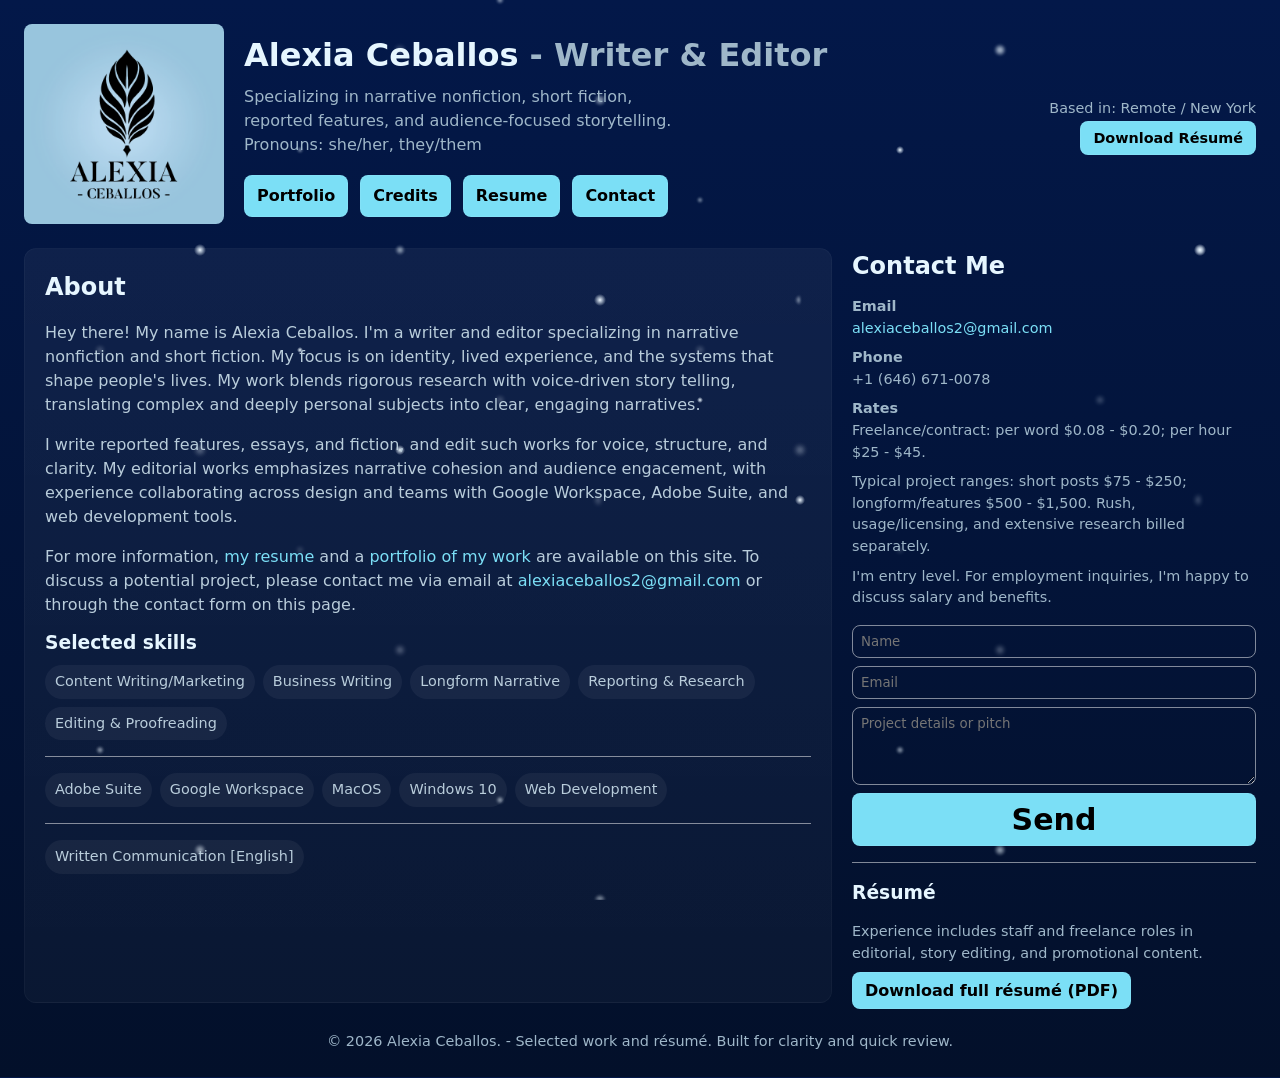
<file: index.html>
<!doctype html>
<html lang="en">
<head>
    <meta charset="utf-8" />
    <meta name="viewport" content="width=device-width,initial-scale=1" />
    <title>Alexia Ceballos - Writer | Resume & Portfolio</title>
    <meta name="description" content="Portfolio and resume of Alexia Ceballos, professional writer - fiction, essays, features, editing." />
    <link rel="stylesheet" href="a/style.css">
    <link rel="icon" href="a/img/favicon.svg" type="image/svg+xml">
    <link rel="icon" href="a/img/favicon-32.png" sizes="32x32" type="image/png">
    <link rel="apple-touch-icon" href="a/img/apple-touch-icon.png">
</head>
<body>
    <div class="wrap" role="main">
        <header>
            <div class="avatar" aria-hidden="true"></div>
            <div>
                <h1>Alexia Ceballos<span class="byline"> - Writer & Editor</span></h1>
                <div class="byline">Specializing in narrative nonfiction, short fiction,<br> reported features, and audience-focused storytelling.<br>Pronouns: she/her, they/them</div>
                <nav aria-label="Primary">
                    <a class="btn" href="portfolio/index.html">Portfolio</a>
                    <a class="btn" href="credits.html">Credits</a>
                    <a class="btn" href="#resume">Resume</a>
                    <a class="btn" href="#contact">Contact</a>
                </nav>
            </div>
            <div class="meta">
                <div class="small">Based in: Remote / New York</div>
                <div style="margin-top:8px">
                    <a class="btn" href="a/resume/aCebalos-resume-may-2026.pdf" download>Download Résumé</a>
                </div>
            </div>
        </header>

        <main>
            <section class="card" aria-labelledby="about-heading">
                <h2 id="about-heading">About</h2>
                <p class="summary">Hey there! My name is Alexia Ceballos. I'm a writer and editor specializing in narrative nonfiction and short fiction. My focus is on identity, lived experience, and the systems that shape people's lives. My work blends rigorous research with voice-driven story telling, translating complex and deeply personal subjects into clear, engaging narratives.</p>
                <p class="summary">I write reported features, essays, and fiction, and edit such works for voice, structure, and clarity. My editorial works emphasizes narrative cohesion and audience engacement, with experience collaborating across design and teams with Google Workspace, Adobe Suite, and web development tools.</p>
                <p class="summary">For more information, <a href="a/resume/aCebalos-resume-may-2026.pdf" download>my resume</a> and a <a href="portfolio/index.html">portfolio of my work</a> are available on this site. To discuss a potential project, please contact me via email at <a href="mailto:alexiaceballos2@gmail.com">alexiaceballos2@gmail.com</a> or through the contact form on this page.</p>

                        <h3 style="margin:0 0 8px 0">Selected skills</h3>
                        <div class="skills">
                            <span class="chip">Content Writing/Marketing</span>
                            <span class="chip">Business Writing</span>
                            <span class="chip">Longform Narrative</span>
                            <span class="chip">Reporting & Research</span>
                            <span class="chip">Editing & Proofreading</span>
                            </div>
                            <hr style="border:none;border-top:1px solid rgba(255,255,255,0.5);margin:16px 0">
                            <div class="skills">
                            <span class="chip">Adobe Suite</span>
                            <span class="chip">Google Workspace</span>
                            <span class="chip">MacOS</span>
                            <span class="chip">Windows 10</span>
                            <span class="chip">Web Development</span>
                            </div>
                            <hr style="border:none;border-top:1px solid rgba(255,255,255,0.5);margin:16px 0">
                            <div class="skills">
                            <span class="chip">Written Communication [English]</span>      
                        </div>
            </section>

            <aside id="shared-aside-placeholder" class="card aside-only" aria-labelledby="contact-heading" data-include="a/aside.html">
                <!-- Shared aside will be loaded here from a/aside.html -->
            </aside>
        </main>

        <footer>
            <div>© <span id="year"></span> Alexia Ceballos. - Selected work and résumé. Built for clarity and quick review.</div>
        </footer>
    </div>

    <script>
        // Small enhancements
        document.getElementById('year').textContent = new Date().getFullYear();

        // Simple progressive enhancement: open external portfolio links in new tab if not same origin
        document.querySelectorAll('a.work').forEach(a=>{
            try{
                const url = new URL(a.href, location.href);
                if(url.origin !== location.origin) a.target = '_blank';
            }catch(e){}
        });

        // Load shared aside partial
        function loadSharedAside(path, selector){
            var el = document.querySelector(selector);
            if(!el) return;
            fetch(path).then(function(r){ if(!r.ok) throw new Error('Failed to load'); return r.text(); }).then(function(html){ el.innerHTML = html; }).catch(function(){ });
        }
        loadSharedAside('a/aside.html','#shared-aside-placeholder');
    </script>

<!-- PURE CSS SNOWFALL -->
<div class="snow-bg"><div class="snow-layer"></div><div class="snow-layer"></div><div class="snow-layer"></div></div>
<img src="a/img/se_spacer.png" alt="" width="1" height="1" style="position:absolute; visibility:hidden;">    
</body>
</html>
</file>
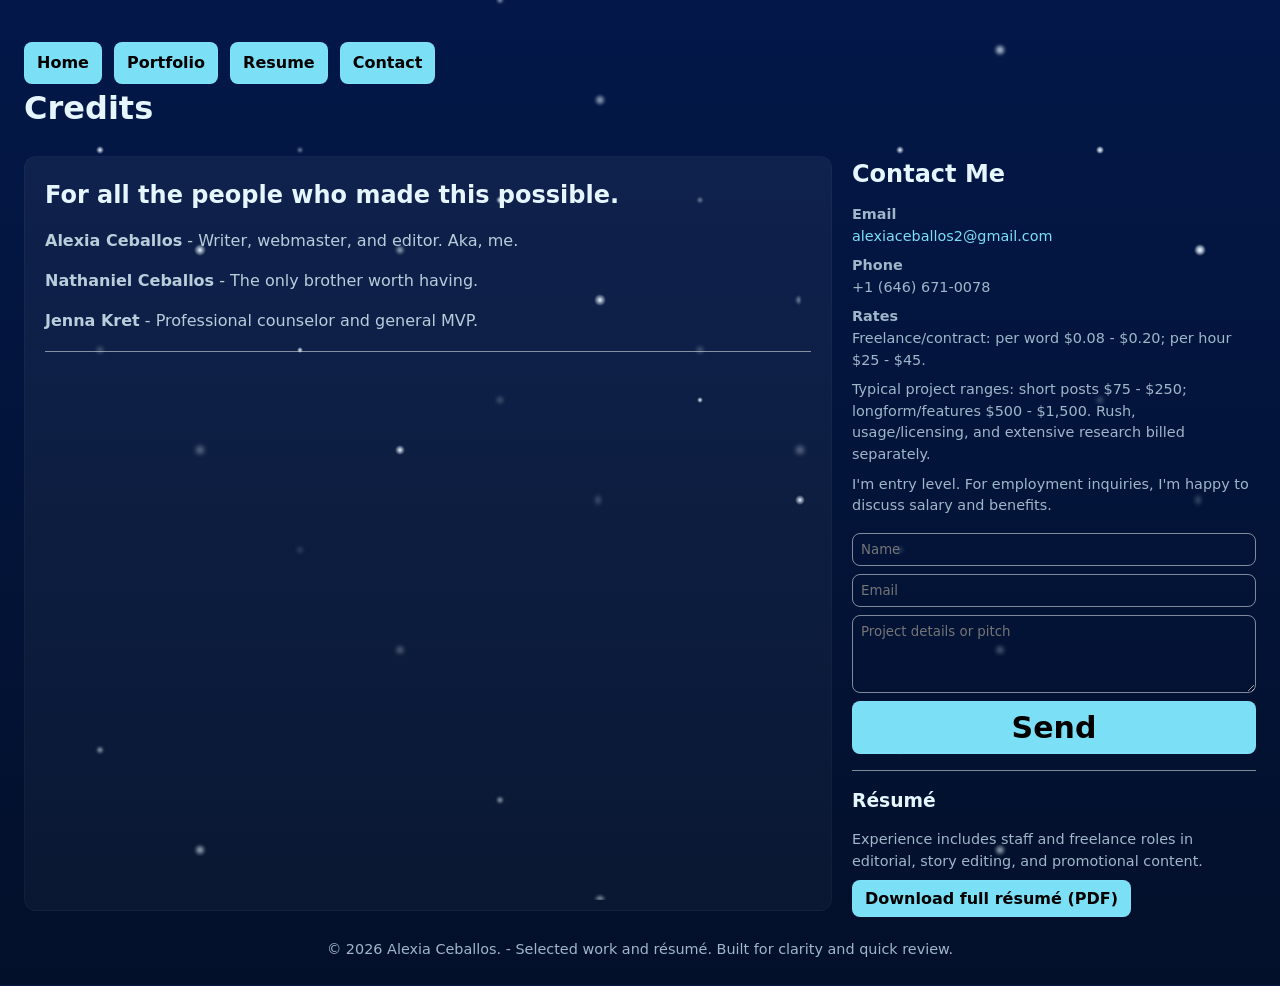
<file: credits.html>
<!doctype html>
<html lang="en">
<head>
    <meta charset="utf-8" />
    <meta name="viewport" content="width=device-width,initial-scale=1" />
    <title>Alexia Ceballos - Writer | Resume & Portfolio</title>
    <meta name="description" content="Portfolio and resume of Alexia Ceballos, professional writer - fiction, essays, features, editing." />
    <link rel="stylesheet" href="a/style.css">
    <link rel="icon" href="a/img/favicon.svg" type="image/svg+xml">
    <link rel="icon" href="a/img/favicon-32.png" sizes="32x32" type="image/png">
    <link rel="apple-touch-icon" href="a/img/apple-touch-icon.png">
</head>
<body>
    <div class="wrap" role="main">
                        <nav aria-label="Primary">
                    <a class="btn" href="index.html">Home</a>
                    <a class="btn" href="portfolio/index.html">Portfolio</a>
                    <a class="btn" href="#resume">Resume</a>
                    <a class="btn" href="#contact">Contact</a>
                </nav>
        <h1>Credits</h1>
        <main>
            <section class="card" aria-labelledby="about-heading">
                <h2>For all the people who made this possible.</h2>
                <p class= "summary"><b>Alexia Ceballos</b> - Writer, webmaster, and editor. Aka, me.</p>
                <p class= "summary"><b>Nathaniel Ceballos</b> - The only brother worth having.</p>
                <p class= "summary"><b>Jenna Kret</b> - Professional counselor and general MVP.</p>
                <hr style="border:none;border-top:1px solid rgba(255,255,255,0.5);margin:18px 0">                
            </section>

            <aside id="shared-aside-placeholder" class="card aside-only" aria-labelledby="contact-heading" data-include="a/aside.html">
                <!-- Shared aside will be loaded here from a/aside.html -->
            </aside>
        </main>

        <footer>
            <div>© <span id="year"></span> Alexia Ceballos. - Selected work and résumé. Built for clarity and quick review.</div>
        </footer>
    </div>

    <script>
        // Small enhancements
        document.getElementById('year').textContent = new Date().getFullYear();

        // Simple progressive enhancement: open external portfolio links in new tab if not same origin
        document.querySelectorAll('a.work').forEach(a=>{
            try{
                const url = new URL(a.href, location.href);
                if(url.origin !== location.origin) a.target = '_blank';
            }catch(e){}
        });

        // Load shared aside partial
        function loadSharedAside(path, selector){
            var el = document.querySelector(selector);
            if(!el) return;
            fetch(path).then(function(r){ if(!r.ok) throw new Error('Failed to load'); return r.text(); }).then(function(html){ el.innerHTML = html; }).catch(function(){ });
        }
        loadSharedAside('a/aside.html','#shared-aside-placeholder');
    </script>

<!-- PURE CSS SNOWFALL -->
<div class="snow-bg"><div class="snow-layer"></div><div class="snow-layer"></div><div class="snow-layer"></div></div>
<img src="a/img/se_spacer.png" alt="" width="1" height="1" style="position:absolute; visibility:hidden;">    
</body>
</html>
</file>
<file: a/style.css>
:root{
--bg:#03102a; 
--card:#071022; 
--muted:#9fb7c9; 
--semimuted:#b9cddb; 
--accent:#7bdff6;
--accent-hover:rgb(0, 208, 255);
--text:#e6f6ff;
--snow:#eaf6ff;
--font-family: Inter, system-ui, -apple-system, "Segoe UI", Roboto, "Helvetica Neue", Arial;
}

*{
box-sizing:border-box;
}

body{
margin:0;
background:linear-gradient(180deg,#031849 0%, #03102a 100%);
color:var(--text);
line-height:1.5;
font-family:var(--font-family);
min-height: 100vh;
  margin: 0;
}

a{
color:var(--accent);
text-decoration:none;
}

.wrap{
padding:24px;
}

/* Ensure main content sits above the animated background/overlay */
.wrap{
	position: relative;
	z-index: 4;
}

header{
display:flex;
gap:20px;
align-items:center;
}

.avatar{
width:200px;
height:200px;
border-radius:8px;
background:url(img/logo.png) center/cover no-repeat;
display:flex;
align-items:center;
justify-content:center;
font-weight:700;
color:#002;
flex-shrink:0;
}

h1{
margin:0;
font-size:2rem;
}

.byline{
color:var(--muted);
margin-top:6px;
}

.meta{
margin-left:auto;
text-align:right;
color:var(--muted);
font-size:0.9rem;
}

nav{
margin-top:18px;
display:flex;
gap:12px;
flex-wrap:wrap;
}

.btn{
background: var(--accent);
border:1px solid rgba(255,255,255,0.06);
padding:8px 12px;
border-radius:8px;
color:black;
text-decoration:none;
font-weight:600;
 font-family:var(--font-family);
 -webkit-appearance:none;
 appearance:none;
 cursor:pointer;
}
.btn:hover{
background: var(--accent-hover);
}

/* Ensure native form controls use the same typeface */
button, input, textarea, select { font-family: inherit; }

main{
display:grid;
grid-template-columns:2fr 1fr;
gap:20px;
margin-top:24px;
}

section.card{
background:linear-gradient(180deg, rgba(255,255,255,0.05), rgba(255,255,255,0.03));
padding:20px;
border-radius:12px;
border:1px solid rgba(255,255,255,0.03);
}

h2{
margin-top:0;
margin-bottom:12px;
}

.summary{
color:var(--semimuted);
margin-bottom:12px;
}

.caption{
color:var(--semimuted);
margin-bottom:12px;
font-size:0.9rem;
text-align: center;
font-style: italic;
}

.skills{
display:flex;
flex-wrap:wrap;
gap:8px;
}

.chip{
background:rgba(255,255,255,0.05);
padding:6px 10px;
border-radius:999px;
font-size:0.9rem;
color:var(--semimuted);
}

.grid{
display:grid;
gap:14px;
}

.work{
display:block;
padding:14px;
border-radius:8px;
background:rgba(255,255,255,0.05);
text-decoration:none;
color:var(--text);
}

.work:hover{
background:rgba(255,255,255,0.1);
}

.work h3{
margin:0;
font-size:1rem;
}

.work p{
margin:6px 0 0;
color:var(--muted);
font-size:0.95rem;
}

aside .contact{
display:flex;
flex-direction:column;
gap:8px;
}

.small{
font-size:0.9rem;
color:var(--muted);
}

footer{
margin-top:28px;
color:var(--muted);
font-size:0.9rem;
text-align:center;
}

.bgm-panel { 
	position: fixed; 
	bottom: 35px; right: 
	-150px; width: 150px; 
 	background: var(--card); 
 	border: 2px solid var(--accent); 
	border-right: none; 
	padding: 10px; 
	transition: right 0.4s cubic-bezier(0.25, 0.8, 0.25, 1); 
 	color: var(--text); 
	font-family: monospace; 
	display: flex; 
	flex-direction: column; 
	align-items: center; 
	z-index: 9999; 
	box-sizing: border-box; 
}

.bgm-panel.is-open { 
	right: 0; 
}

.bgm-toggle { 
	position: absolute; 
	left: -34px; 
	top: -2px; 
	width: 30px; 
	height: 34px; 
 	background: var(--accent); 
 	color: #001; 
	cursor: pointer; 
	font-size: 16px; 
	display: flex; 
	align-items: center; 
	justify-content: center;
	border-radius: 5px 0 0 5px; 
	transition: background 0.2s; 
}

.bgm-toggle:hover { 
 	background: var(--text); 
}

.bgm-play-btn { 
 	background: var(--card); 
 	border: 1px solid var(--accent); 
 	color: var(--accent); 
	padding: 5px; 
	cursor: pointer; 
	font-weight: bold; 
	width: 100%; 
	margin-top: 5px; 
	transition: 0.2s; 
}

.bgm-play-btn:hover { 
 	background: var(--accent); 
 	color: #000; 
}

.snow-bg { 
	position: fixed;
	top: 0; 
	left: 0; 
	width: 100vw; 
	height: 100vh; 
	z-index: -1; 
	pointer-events: 
	none; 
	overflow: hidden; 
}

.snow-layer { 
	position: absolute; 
	top: -100vh; 
	left: 0; 
	width: 100vw; 
	height: 200vh; 
	background-image: 
	radial-gradient(4px 4px at 100px 50px, var(--snow), transparent), radial-gradient(6px 6px at 200px 150px, var(--snow), transparent), radial-gradient(3px 3px at 300px 250px, var(--snow), transparent), radial-gradient(5px 5px at 400px 350px, var(--snow), transparent), radial-gradient(4px 4px at 500px 100px, var(--snow), transparent), radial-gradient(6px 6px at 600px 200px, var(--snow), transparent), radial-gradient(3px 3px at 700px 300px, var(--snow), transparent), radial-gradient(5px 5px at 800px 400px, var(--snow), transparent), radial-gradient(4px 4px at 900px 50px, var(--snow), transparent); 
	background-size: 1000px 1000px; 
	animation: snowFall 10s linear infinite; }

.snow-layer:nth-child(2) { 
	background-size: 800px 800px; 
	animation-duration: 15s; 
	animation-delay: -5s; 
	opacity: 0.7; 
	filter: blur(1px); }

.snow-layer:nth-child(3) { 
	background-size: 600px 600px; 
	animation-duration: 20s; 
	animation-delay: -10s; 
	opacity: 0.5; 
	filter: blur(2px); }

@keyframes snowFall { 
	from { 
		transform: translateY(0);
	 } 
	 to { 
		transform: translateY(1000px);
	 } 
	}

@media(max-width:900px){
main{
grid-template-columns:1fr;
}
.meta{
display:none;
}
}
/* Print-friendly resume link */

@media print{
nav, footer, .aside-only{
display:none;
}
body{
background:white;
color:black;
}
}
</file>
